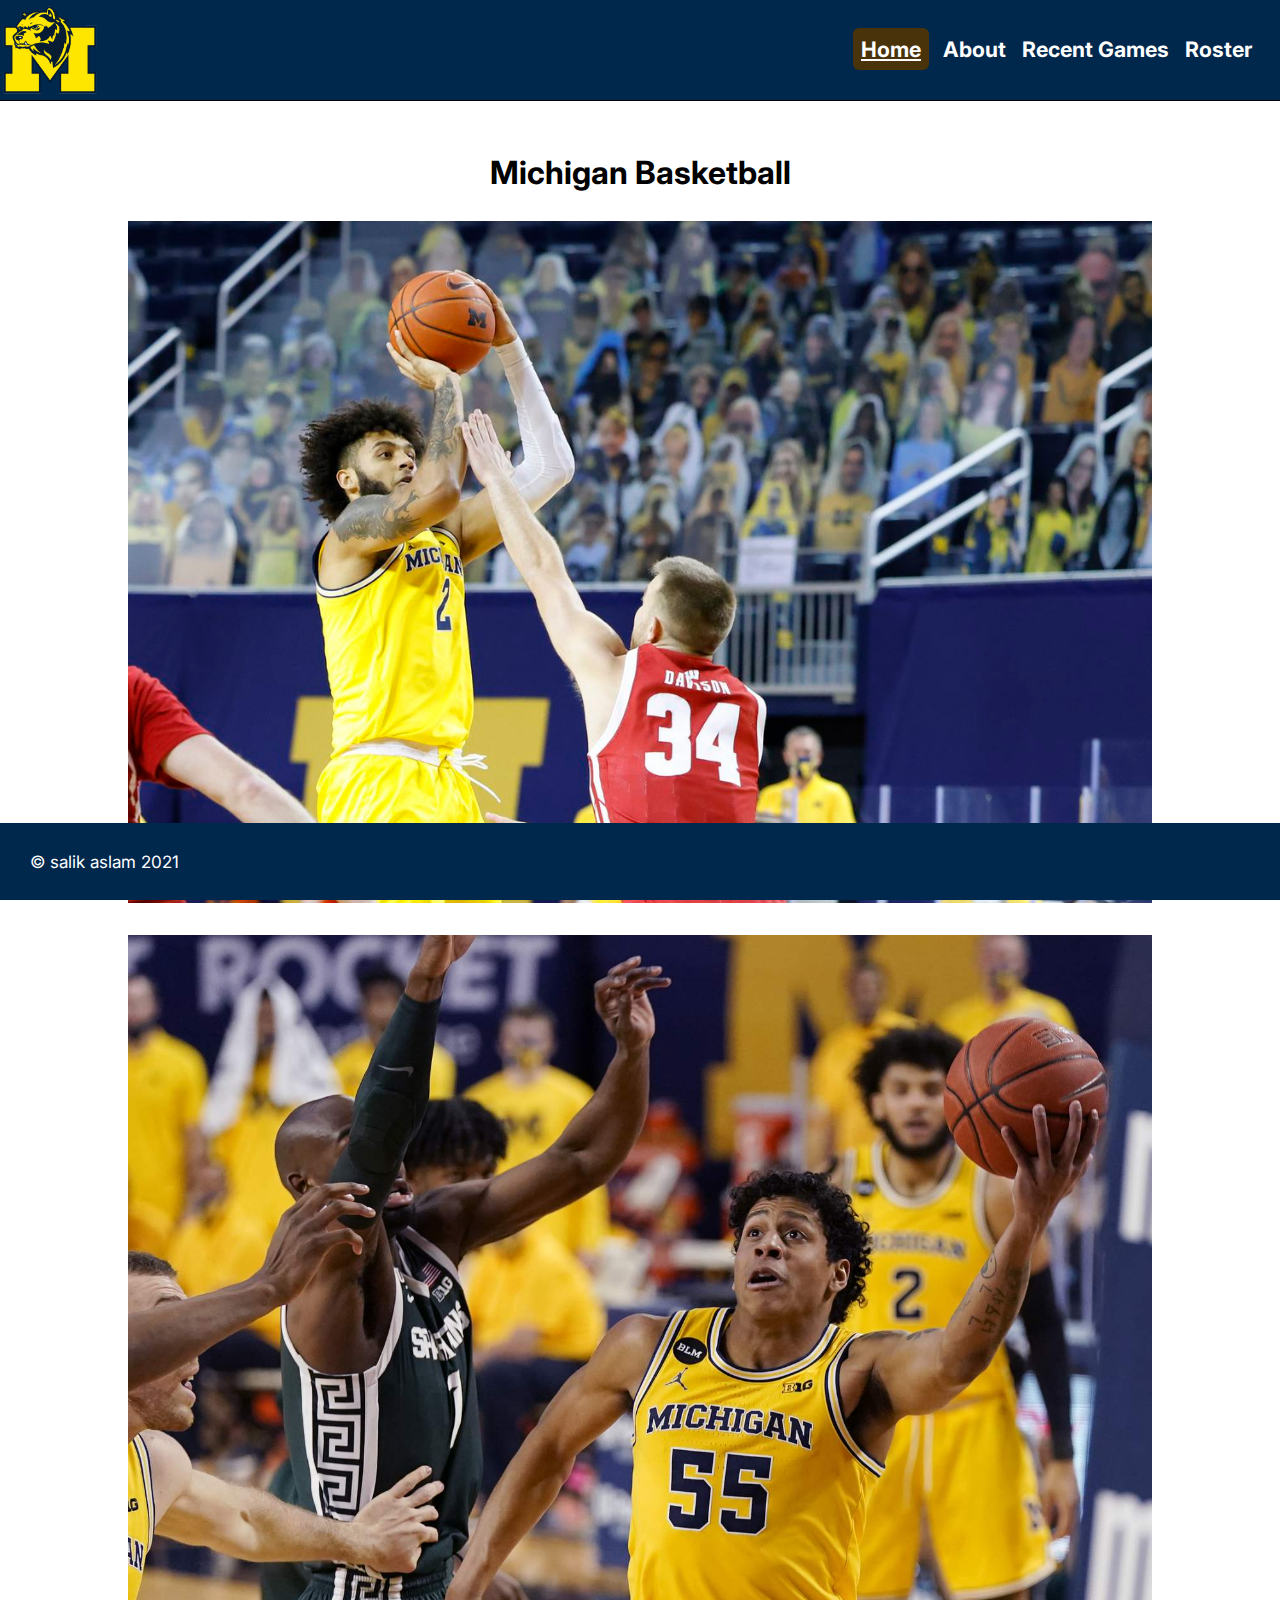
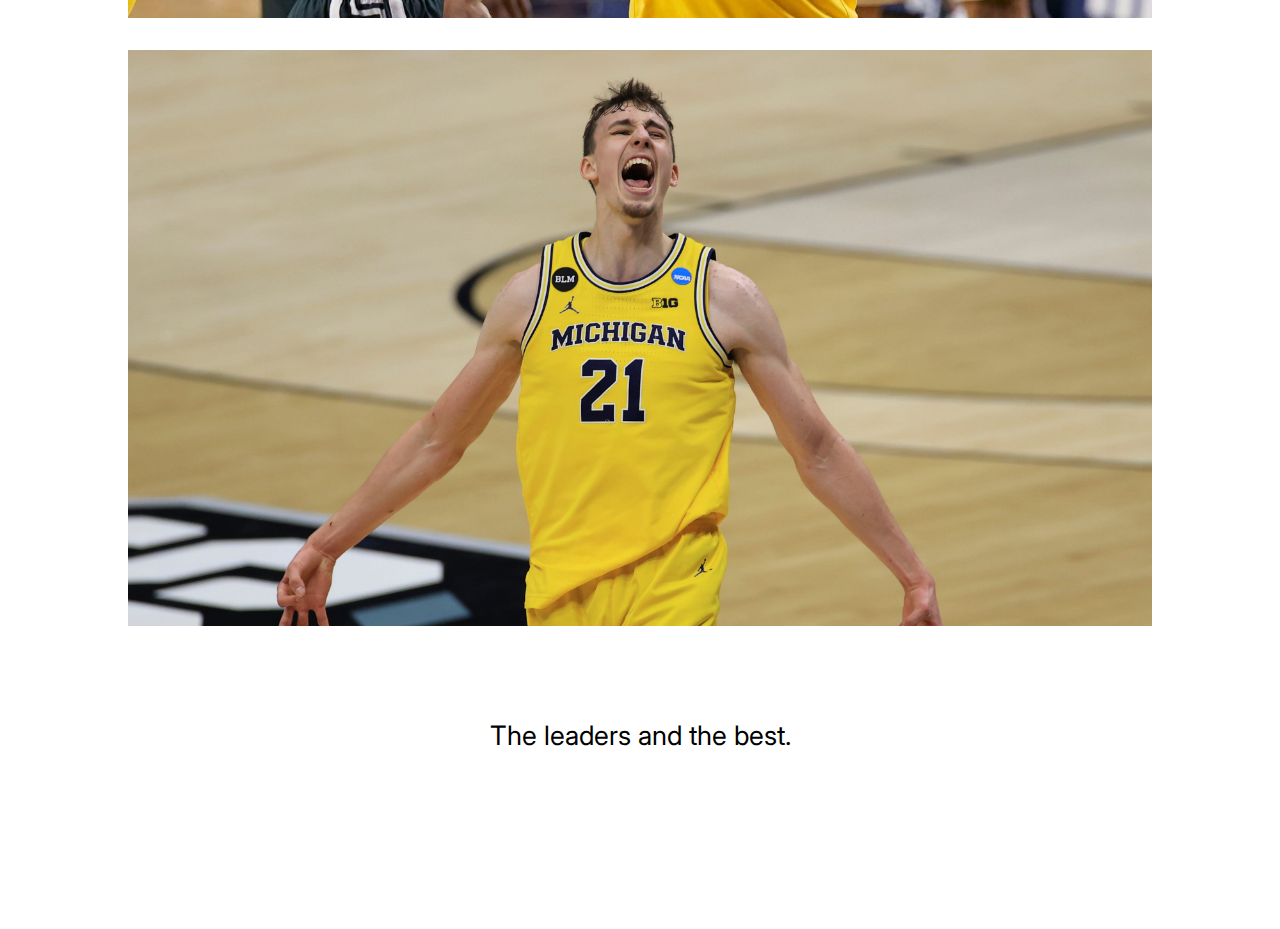
<file: index.html>
<!DOCTYPE html>
<html lang="en">
<head>
    <meta charset="UTF-8">
    <meta name="viewport" content="width=device-width, initial-scale=1.0">
    <link rel="stylesheet" href="css/html5reset.css">
    <link rel="stylesheet" href="css/style.css">
    <link rel="preconnect" href="https://fonts.gstatic.com">
    <link href="https://fonts.googleapis.com/css2?family=Inter&display=swap" rel="stylesheet">
    <meta http-equiv="X-UA-Compatible" content="IE=edge">
    <title>Michigan Basketball</title>
</head>
<body>
    <div class="skip"><a href="#main">Skip to Main Content</a></div>
    <header>
        <img src="./images/wolverine_logo.png" alt="Michigan Logo" width="100px">
        <nav>
            <ul class="nav_links">
                <li><a href="index.html" id="active">Home</a></li>
                <li><a href="about.html">About</a></li>
                <li><a href="recent_games.html">Recent Games</a></li>
                <li><a href="roster.html">Roster</a></li>
            </ul>
        </nav>
    </header>
    <main id = "main">
    
    <h1>Michigan Basketball</h1>

    <img class = "feature_pic" src="./images/main_shot_1.jpg" alt="Michigan #2 shot over Wisconsin">
    <img class = "feature_pic" src="./images/main_shot_2.jpg" alt="Michigan #55 Lay-up">
    <img class = "feature_pic" src="./images/main_shot_3.jpg" alt="Michigan #21 cheering after game">

    <p class="leaders">The leaders and the best.</p>

    </main>

    <footer>
        <p>&copy; salik aslam 2021</p>
    </footer>
</body>
</html>
</file>
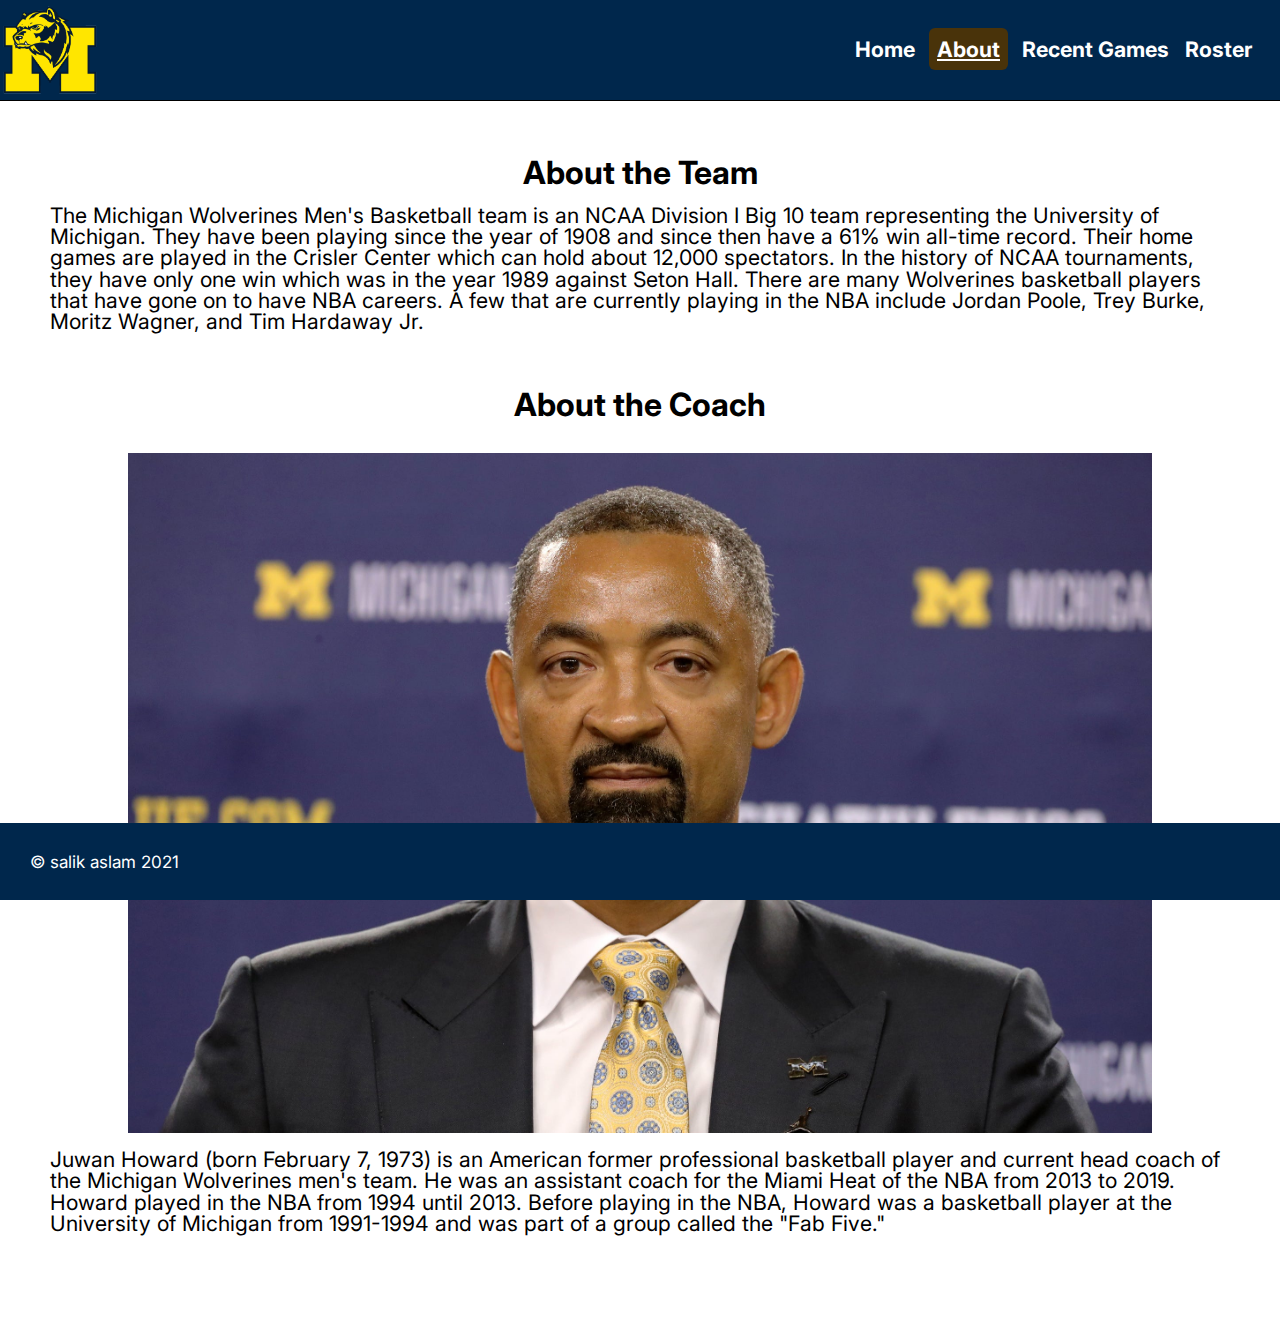
<file: about.html>
<!DOCTYPE html>
<html lang="en">
<head>
    <meta charset="UTF-8">
    <meta name="viewport" content="width=device-width, initial-scale=1.0">
    <link rel="stylesheet" href="css/html5reset.css">
    <link rel="stylesheet" href="css/style.css">
    <link rel="preconnect" href="https://fonts.gstatic.com">
    <link href="https://fonts.googleapis.com/css2?family=Inter&display=swap" rel="stylesheet">
    <meta http-equiv="X-UA-Compatible" content="IE=edge">
    <title>About the Team</title>
</head>
<body>
    <div class="skip"><a href="#main">Skip to Main Content</a></div>
    <header>
        <img src="./images/wolverine_logo.png" alt="Michigan Logo" width="100px">
        <nav>
            <ul class="nav_links">
                <li><a href="index.html">Home</a></li>
                <li><a href="about.html" id="active">About</a></li>
                <li><a href="recent_games.html">Recent Games</a></li>
                <li><a href="roster.html">Roster</a></li>
            </ul>
        </nav>
    </header>

    <main id = "main">
        <div class="about_grid">
            <h1 class="title">About the Team</h1>
            <p class="about_text">The Michigan Wolverines Men's Basketball team is an NCAA Division I Big 10 team representing the University of Michigan. They have been playing since the year of 1908 and since then have a 61% win all-time record. Their home games are played in the Crisler Center which can hold about 12,000 spectators. In the history of NCAA tournaments, they have only one win which was in the year 1989 against Seton Hall. There are many Wolverines basketball players that have gone on to have NBA careers. A few that are currently playing in the NBA include Jordan Poole, Trey Burke, Moritz Wagner, and Tim Hardaway Jr.</p>
            <h1 class="title">About the Coach</h1>
            <img class="feature_pic" src="./images/juwan_howard.jpg" alt="Juwan Howard">
            <p class="about_text">Juwan Howard (born February 7, 1973) is an American former professional basketball player and current head coach of the Michigan Wolverines men's team. He was an assistant coach for the Miami Heat of the NBA from 2013 to 2019. Howard played in the NBA from 1994 until 2013. Before playing in the NBA, Howard was a basketball player at the University of Michigan from 1991-1994 and was part of a group called the "Fab Five."</p>
        </div>
        
    </main>

    <footer>
        <p>&copy; salik aslam 2021</p>
    </footer>
</body>
</file>
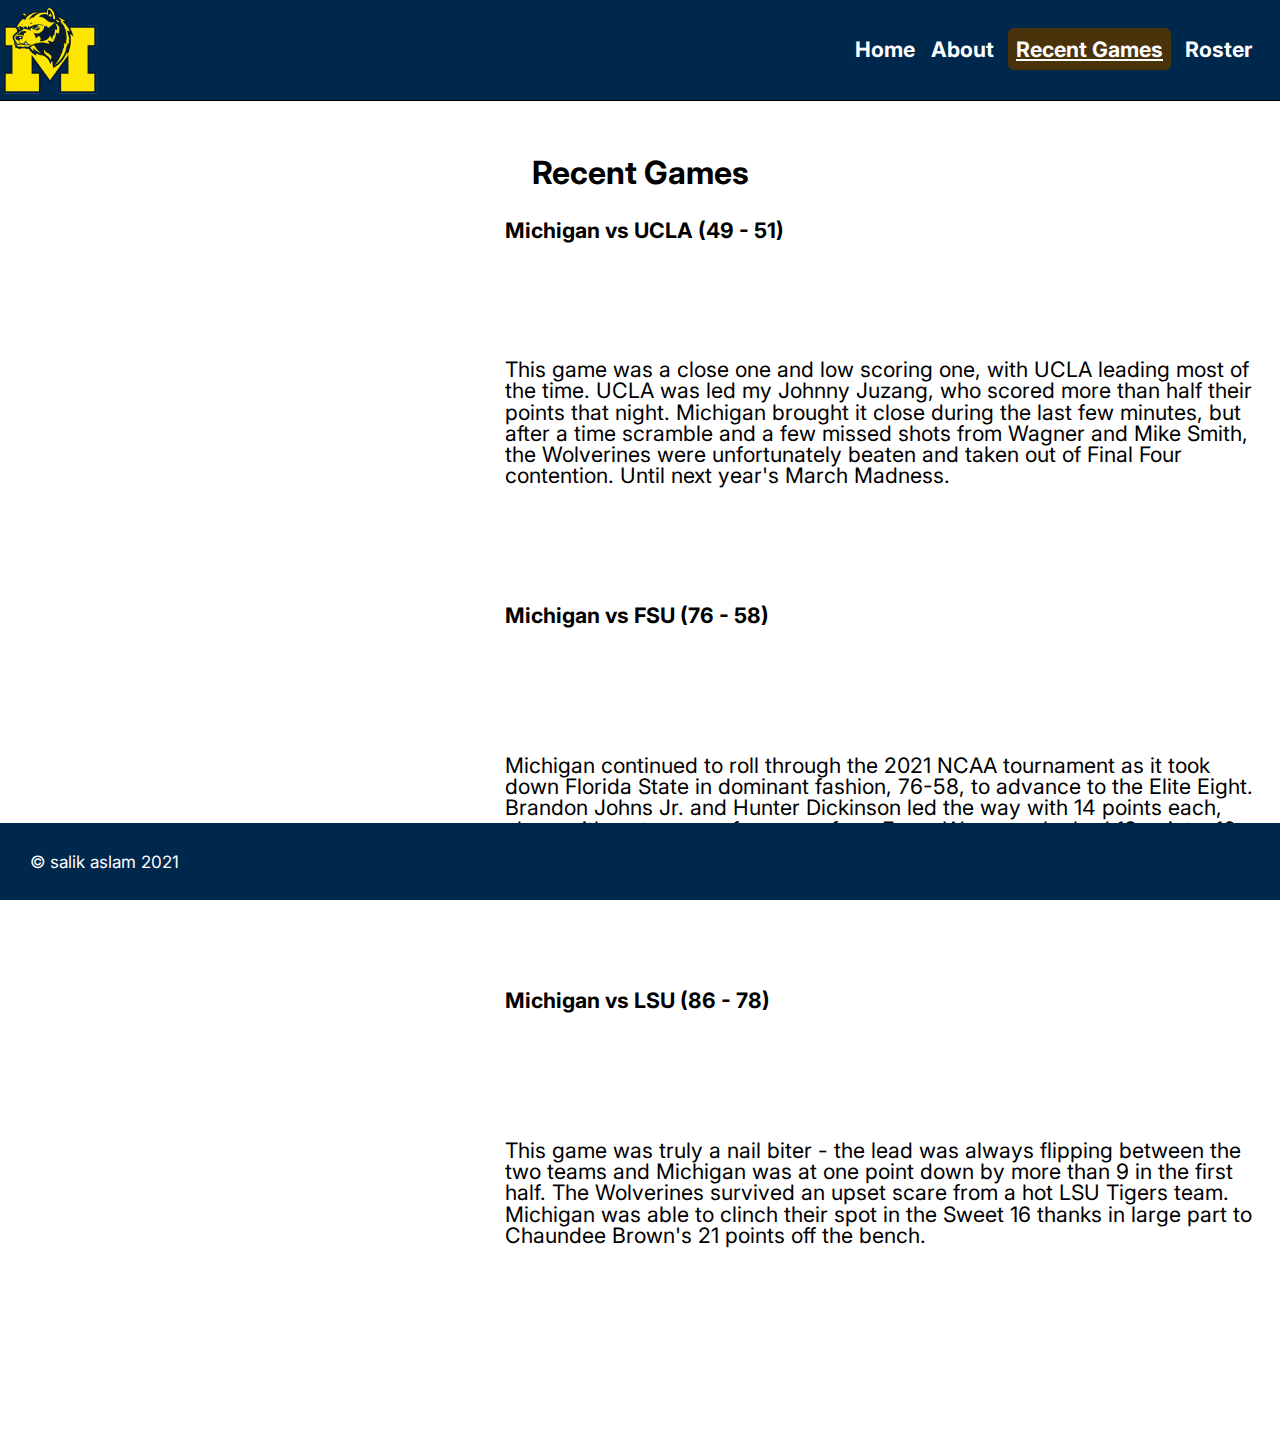
<file: recent_games.html>
<!DOCTYPE html>
<html lang="en">
<head>
    <meta charset="UTF-8">
    <meta name="viewport" content="width=device-width, initial-scale=1.0">
    <link rel="stylesheet" href="css/html5reset.css">
    <link rel="stylesheet" href="css/style.css">
    <link rel="preconnect" href="https://fonts.gstatic.com">
    <link href="https://fonts.googleapis.com/css2?family=Inter&display=swap" rel="stylesheet">
    <meta http-equiv="X-UA-Compatible" content="IE=edge">
    <title>Recent Games</title>
</head>
<body>
    <div class="skip"><a href="#main">Skip to Main Content</a></div>
    <header>
        <img src="./images/wolverine_logo.png" alt="Michigan Logo" width="100px">
        <nav>
            <ul class="nav_links">
                <li><a href="index.html">Home</a></li>
                <li><a href="about.html">About</a></li>
                <li><a href="recent_games.html" id="active">Recent Games</a></li>
                <li><a href="roster.html">Roster</a></li>
            </ul>
        </nav>
    </header>

    <main id = "main">

        <h1>Recent Games</h1>

        <div class="games_grid">
            
            <h2 class="ucla_title">Michigan vs UCLA (49 - 51)</h2>
            <p class="ucla_summary">This game was a close one and low scoring one, with UCLA leading most of the time. UCLA was led my Johnny Juzang, who scored more than half their points that night. Michigan brought it close during the last few minutes, but after a time scramble and a few missed shots from Wagner and Mike Smith, the Wolverines were unfortunately beaten and taken out of Final Four contention. Until next year's March Madness.</p>
            <iframe class = "ucla_vid" title = "ucla_vid" width="420" height="315"
            src="https://www.youtube.com/embed/DDHgTwQhP-o">
            </iframe>

            <h2 class="fsu_title">Michigan vs FSU (76 - 58)</h2>
            <p class="fsu_summary">Michigan continued to roll through the 2021 NCAA tournament as it took down Florida State in dominant fashion, 76-58, to advance to the Elite Eight. Brandon Johns Jr. and Hunter Dickinson led the way with 14 points each, along with a strong performance from Franz Wagner who had 13 points, 10 rebounds, and 5 assists. </p>
            <iframe class = "fsu_vid" title = "fsu_vid" width="420" height="315"
            src="https://www.youtube.com/embed/2UXgBh-rndo">
            </iframe>

            <h2 class="lsu_title">Michigan vs LSU (86 - 78)</h2>
            <p class="lsu_summary">This game was truly a nail biter - the lead was always flipping between the two teams and Michigan was at one point down by more than 9 in the first half. The Wolverines survived an upset scare from a hot LSU Tigers team. Michigan was able to clinch their spot in the Sweet 16 thanks in large part to Chaundee Brown's 21 points off the bench.</p>
            <iframe class = "lsu_vid" title = "lsu_vid" width="420" height="315"
            src="https://www.youtube.com/embed/gnYEz7_typw">
            </iframe>
        
        </div>
    </main>

    <footer>
        <p>&copy; salik aslam 2021</p>
    </footer>
</body>
</html>
</file>
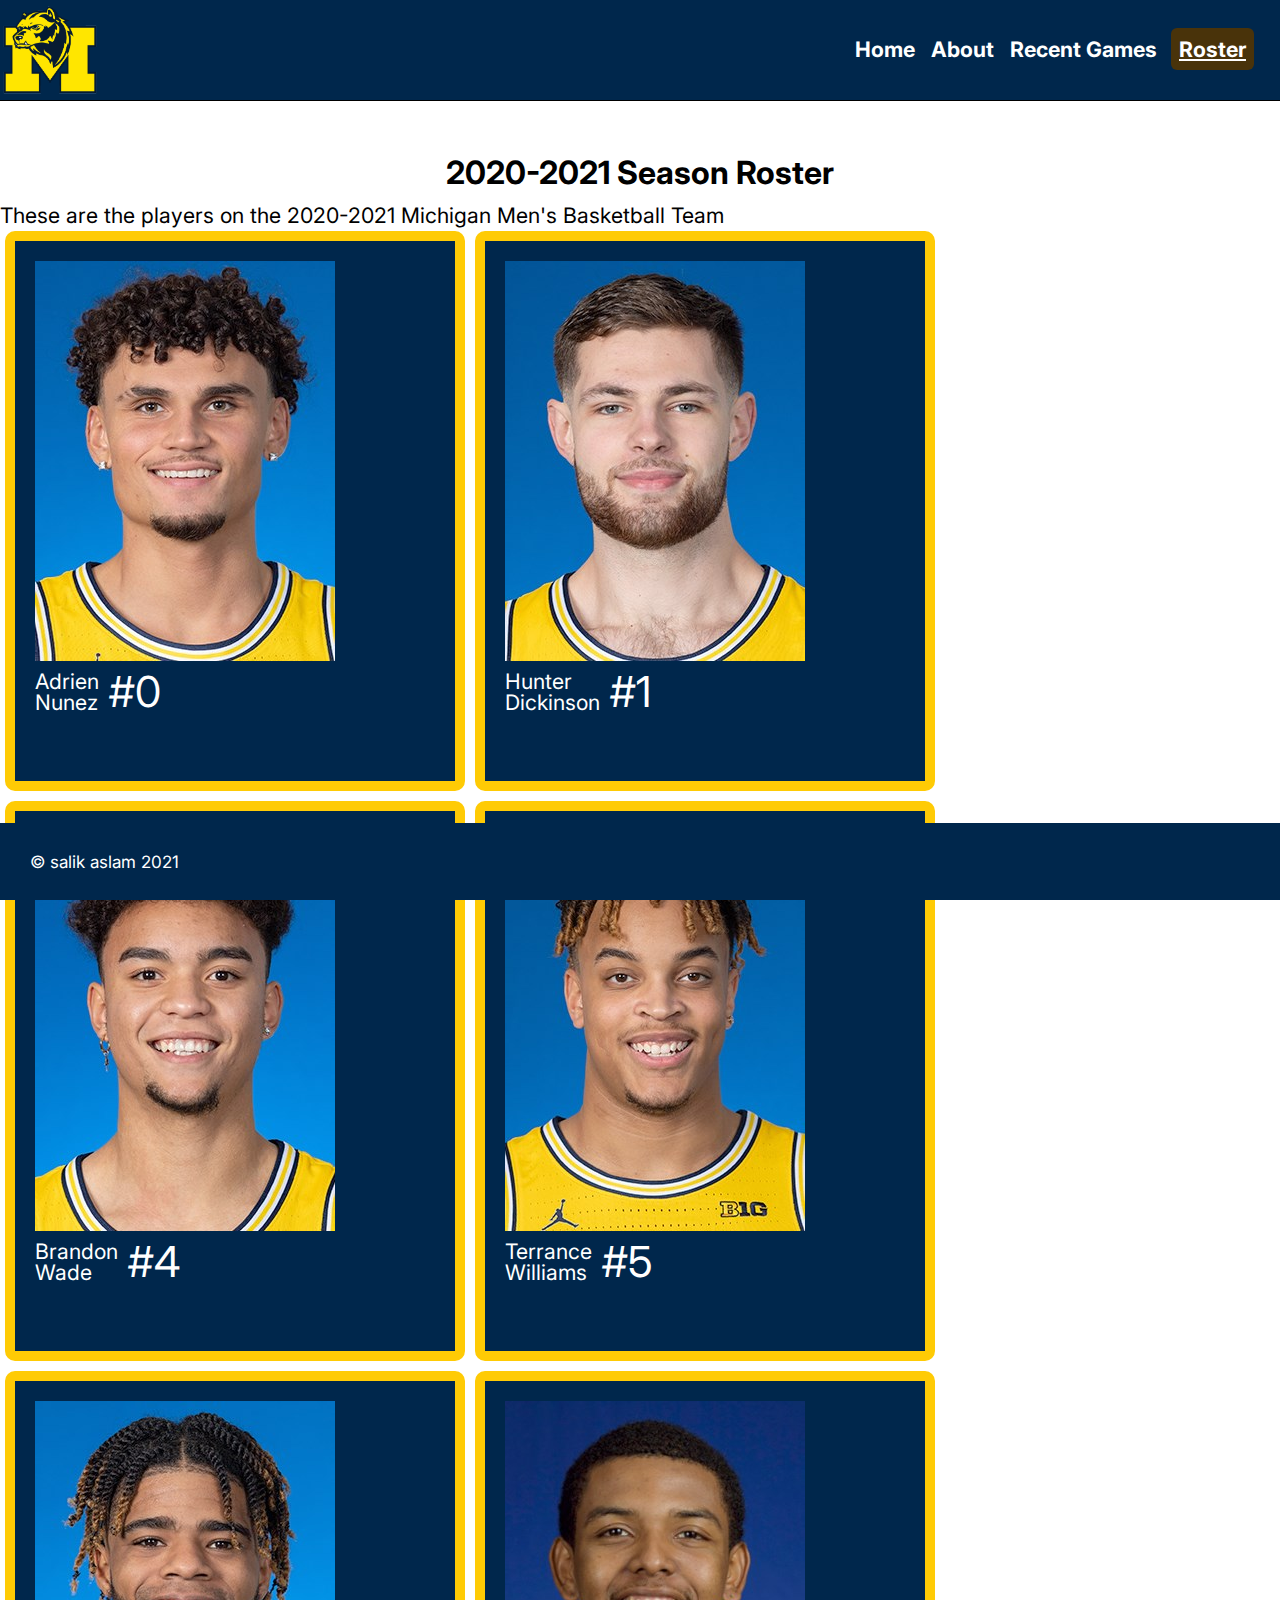
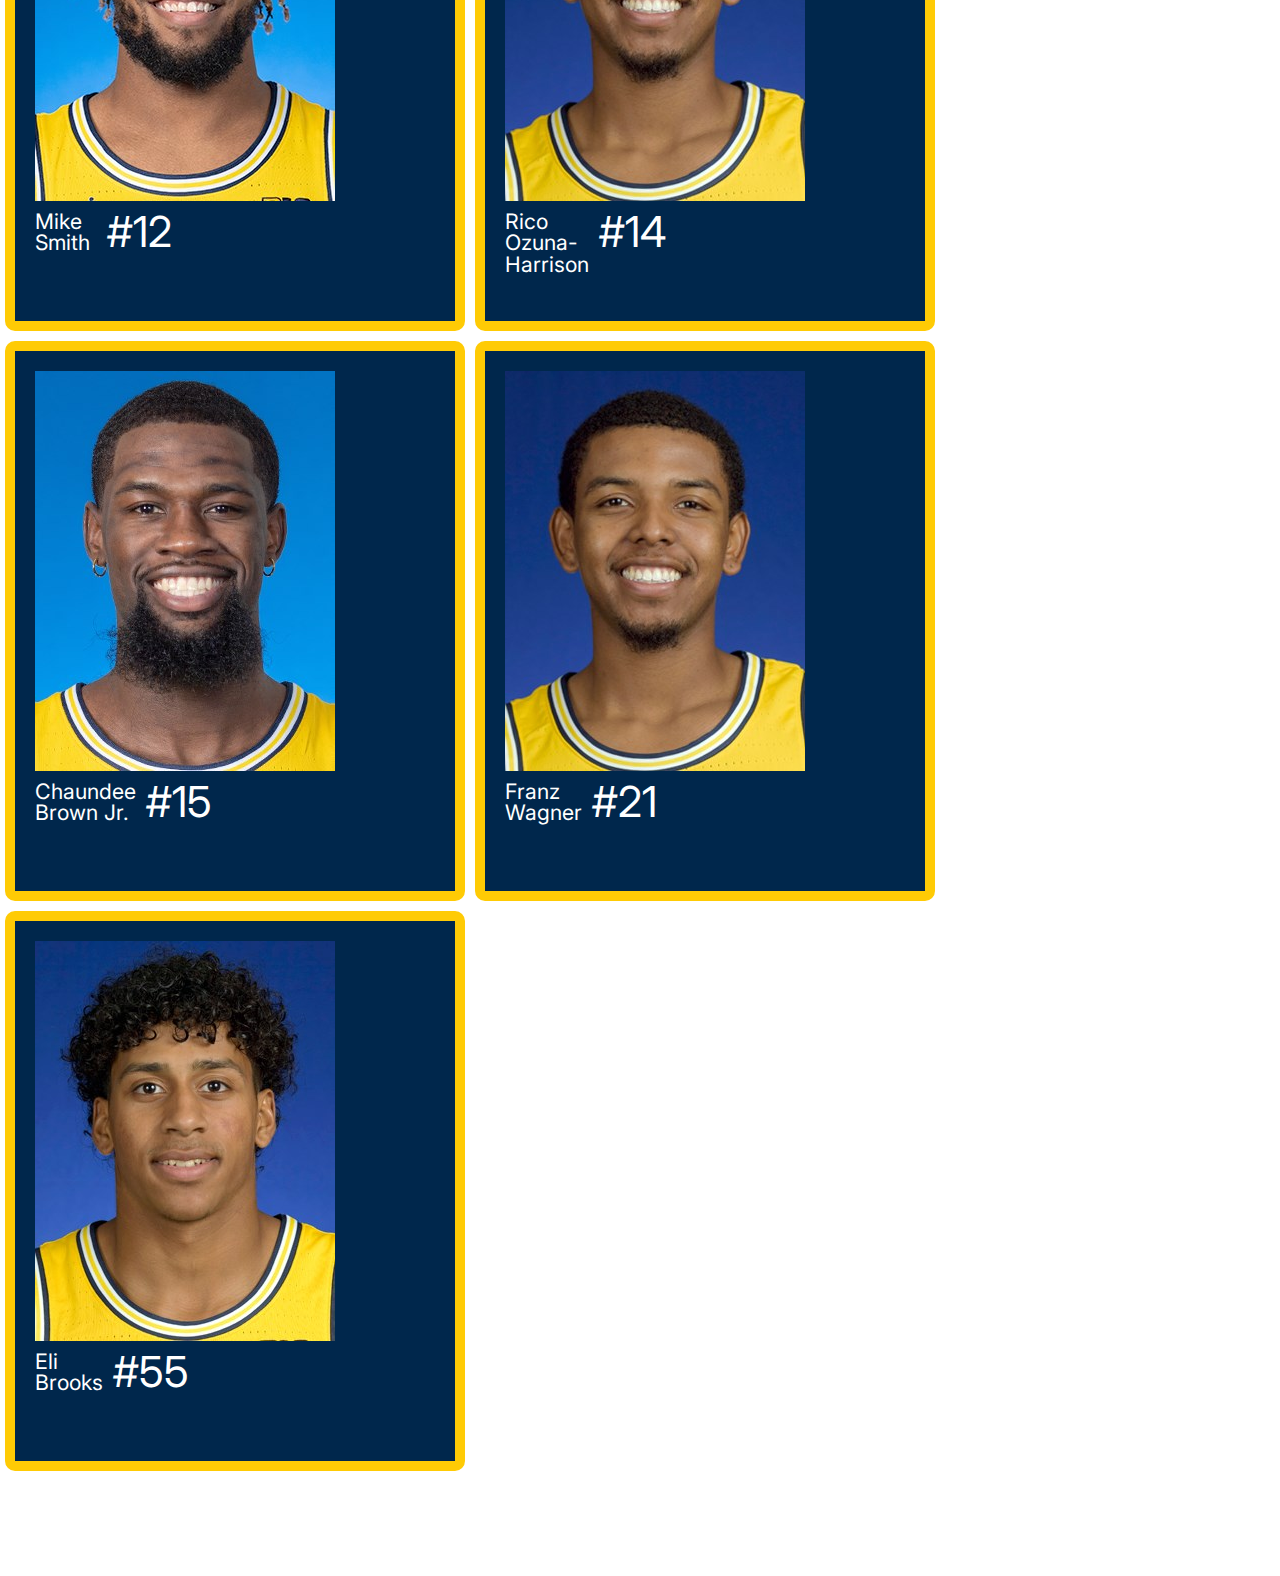
<file: roster.html>
<!DOCTYPE html>
<html lang="en">
<head>
    <meta charset="UTF-8">
    <meta name="viewport" content="width=device-width, initial-scale=1.0">
    <link rel="stylesheet" href="css/html5reset.css">
    <link rel="stylesheet" href="css/style.css">
    <link rel="preconnect" href="https://fonts.gstatic.com">
    <link href="https://fonts.googleapis.com/css2?family=Inter&display=swap" rel="stylesheet">
    <meta http-equiv="X-UA-Compatible" content="IE=edge">
    <title>Roster</title>
</head>
<body>
    <div class="skip"><a href="#main">Skip to Main Content</a></div>
    <header>
        <img src="./images/wolverine_logo.png" alt="Michigan Logo" width="100px">
        <nav>
            <ul class="nav_links">
                <li><a href="index.html">Home</a></li>
                <li><a href="about.html">About</a></li>
                <li><a href="recent_games.html">Recent Games</a></li>
                <li><a href="roster.html" id="active">Roster</a></li>
            </ul>
        </nav>
    </header>

    <main id = "main">
        <h1>2020-2021 Season Roster</h1>
        <p>These are the players on the 2020-2021 Michigan Men's Basketball Team</p>
        <div class="roster_container">
            <div class="roster_card">
                <img class="roster_pic" src="./images/roster/Nunez_Adrien_MGB_2020_21.jpg" alt="Adrien Nunez">
                <p class="name">Adrien Nunez</p>
                <p class="number">#0</p>
    
            </div>
            <div class="roster_card">
                <img class="roster_pic" src="./images/roster/Dickinson_Hunter_MGB_2020_21.jpg" alt="Hunter Dickinson">
                <p class="name">Hunter Dickinson</p>
                <p class="number">#1</p>
                
            </div>
            <div class="roster_card">
                <img class="roster_pic" src="./images/roster/Wade_Brandon_MGB_2020_21.jpg" alt="Brandon Wade">
                <p class="name">Brandon Wade</p>
                <p class="number">#4</p>
    
            </div>
            <div class="roster_card">
                <img class="roster_pic" src="./images/roster/Williams_II_Terrance_MGB_2020_21.jpg" alt="Terrance Williams II">
                <p class="name">Terrance Williams</p>
                <p class="number">#5</p>
    
            </div>
            <div class="roster_card">
                <img class="roster_pic" src="./images/roster/Smith_Mike_MGB_2020_21.jpg" alt="Mike Smith">
                <p class="name">Mike Smith</p>
                <p class="number">#12</p>
                
            </div>
            <div class="roster_card">
                <img class="roster_pic" src="./images/roster/Ozuna_Harrison_Rico_MGB_2019_20.jpg" alt="Rico Ozuna-Harrison">
                <p class="name">Rico Ozuna-Harrison</p>
                <p class="number">#14</p>
            </div>
            <div class="roster_card">
                <img class="roster_pic" src="./images/roster/Brown_Jr_Chaundee_MGB_2020_21.jpg" alt="Chaundee Brown Jr.">
                <p class="name">Chaundee Brown Jr.</p>
                <p class="number">#15</p>
            </div>
            <div class="roster_card">
                <img class="roster_pic" src="./images/roster/Ozuna_Harrison_Rico_MGB_2019_20.jpg" alt="Franz Wagner">
                <p class="name">Franz Wagner</p>
                <p class="number">#21</p>
            </div>
            <div class="roster_card">
                <img class="roster_pic" src="./images/roster/Brooks_Eli_MGB_2019_20.jpg" alt="Eli Brooks">
                <p class="name">Eli Brooks</p>
                <p class="number">#55</p>
            </div>
        </div>
    </main>

    <footer>
        <p>&copy; salik aslam 2021</p>
    </footer>
</body>
</file>
<file: css/style.css>
main {
   margin-bottom: 100px;
}

body {
    font-size: 16pt;
    font-family: 'Inter', sans-serif;
}

header {
    display: flex;
    align-items: center;
    flex-direction: column;
    background-color: #00274C;
    border-bottom: 1px solid black;
    padding: 20x;
}

.nav_links {
    display: flex;
    align-items: center;
    flex-direction: column;
    padding: 20px;
}

nav>ul>li {
    font-weight: 700;
    padding: 6px;
}

#active {
    padding: 8px;
    background-color: #49330a;
    border-radius: 6px;
    text-decoration: underline;
}

a:link, a:visited, a:active {
    text-decoration: none;
    color: white;
    padding: 2px;
}

a:hover {
    border: #ffcb05 dashed 1px;
}

h1 {
    text-align: center;
    padding-top: 40px;
    font-size: 1.5em;
    line-height: 2;
}

.leaders {
    text-align: center;
    font-size: 1.25em;
    padding: 80px;
}

.feature_pic {
    display: block;
    margin: 0 auto;
    width: 80%;
    padding: 16px;
    animation: grow 5s;
}

@-webkit-keyframes grow{
    0% {width: 10%; opacity: 0;}
    100% {width: 100%; opacity: 1;}
  }
  
  @keyframes grow{
    0% {width: 10%; opacity: 0;}
    100% {width: 100%; opacity: 1;}
  } 
 

.about_text {
    margin: 0px 50px;
}

.roster_container {
    display: flex;
    flex-direction: row;
    flex-wrap: wrap;
}

.roster_container > div {
    margin: 5px;
}

.roster_card {
    margin: 0 auto;
    display: grid;
    width: 400px;
    height: 500px;
    padding: 20px;
    background-color: #00274C;
    color: white; 
    grid-template-columns: 1fr 2fr 2fr 1fr;
    grid-template-rows: 3fr 1fr 1fr 1fr;
    grid-gap: 10px;
    border-radius: 10px;
    border: #ffcb05 solid 10px;
}

.roster_pic {
    grid-column: 1 / span 3;
    grid-row: 1 / span 1;
}

.name {
    grid-column: 1 / span 1;
    grid-row: 2 / span 2;
}
.number {
    font-size: 2em;
    grid-column: 2 / span 1;
    grid-row: 2 / span 2;
}

.skip a {
    background: #00274C;
    left: 10px;
    padding: 7px;
    -webkit-transition: top 0.5s ease-in;
    transition: top 0.5s ease-in;
    z-index: 1;
    position: absolute;
    top: -50px;
  }

.skip a:focus {
    top: 10px;
}

.games_grid {
    display: grid;
    grid-template-columns: 1fr;
    grid-template-rows: repeat(9, auto);
    grid-gap: 10px;
}

.games_grid > h2, .games_grid > p {
    margin-top: 15px;
    margin-bottom: 10px;
    margin-left: 15px;
    margin-right: 15px;
}

.games_grid > iframe {
    margin: 0 auto;
}

footer {
    display: block;
    align-items: center;
    position: fixed;
    font-size: 0.8em;
    bottom: 0;
    width: 100%;
    padding: 30px;
    color: white;
    background-color: #00274C;
}

@media screen and (min-width: 768px) {

    header {
        flex-direction: row;
        justify-content: space-around;
    }

    .nav_links {
        flex-direction: row;
    }

}

@media screen and (min-width: 1200px) {

    header {
        flex-direction: row;
        justify-content: space-between;
    }

    .nav_links {
        flex-direction: row;
    }

    .games_grid {
        grid-template-columns: auto 1fr;
        grid-template-rows: repeat(6, auto);
    }

    .ucla_vid, .fsu_vid, .lsu_vid {
        grid-column: 1 / span 1;
    }

    .ucla_summary, .fsu_summary, .lsu_summary,
    .ucla_title, .fsu_title, .lsu_title {
        grid-column: 2 / span 1;
    }

    .ucla_vid {
        grid-row: 1 / span 2;
    }

    .fsu_vid {
        grid-row: 3 / span 2;
    }

    .lsu_vid {
        grid-row: 5 / span 2;
    }
    
    .ucla_title {
        grid-row: 1 / span 1;
    }

    .fsu_title {
        grid-row: 3 / span 1;
    }

    .lsu_title {
        grid-row: 5 / span 1;
    }

    .ucla_summary {
        grid-row: 2 / span 1;
    }

    .fsu_summary {    
        grid-row: 4 / span 1;
    }

    .lsu_summary {
        grid-row: 6 / span 1;
    }

    .games_grid > iframe {
        margin: 30px;
    }

}

@media (prefers-reduced-motion) {
    * {
        -webkit-animation: none !important;
        -moz-animation: none !important;
        -o-animation: none !important;
        -ms-animation: none !important;
        animation: none !important;
    }
}
</file>
